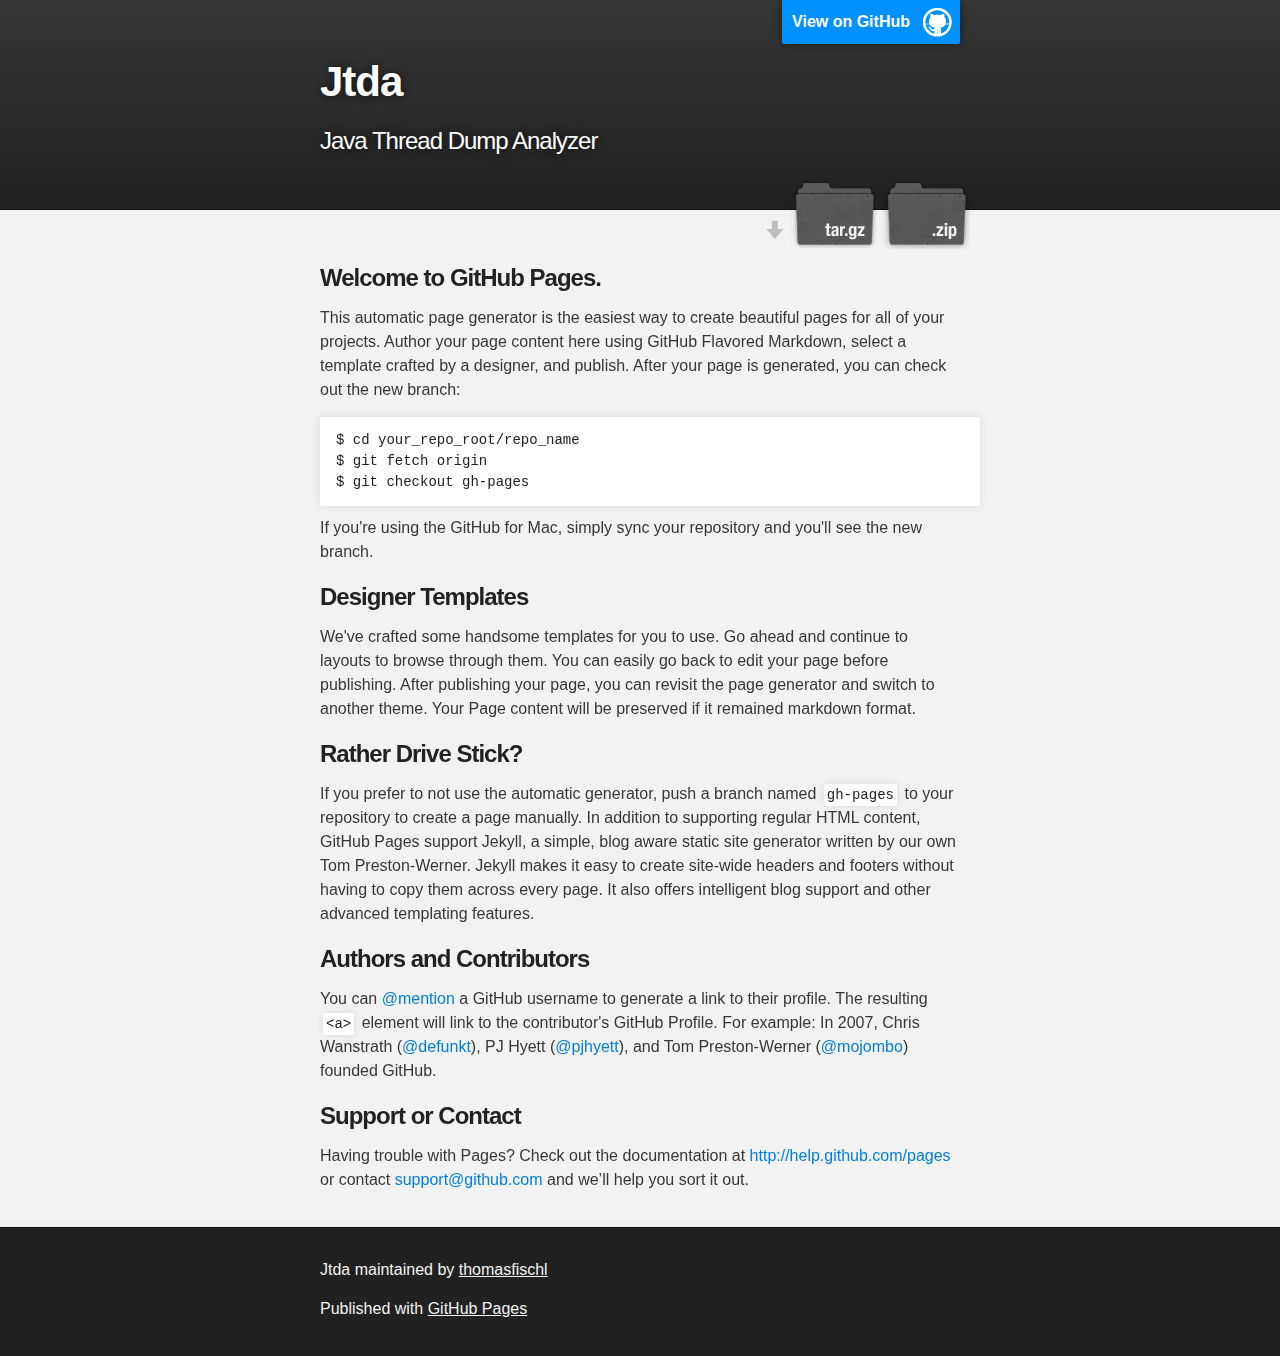
<file: index.html>
<!DOCTYPE html>
<html>

  <head>
    <meta charset='utf-8' />
    <meta http-equiv="X-UA-Compatible" content="chrome=1" />
    <meta name="description" content="Jtda : Java Thread Dump Analyzer" />

    <link rel="stylesheet" type="text/css" media="screen" href="stylesheets/stylesheet.css">

    <title>Jtda</title>
  </head>

  <body>

    <!-- HEADER -->
    <div id="header_wrap" class="outer">
        <header class="inner">
          <a id="forkme_banner" href="https://github.com/thomasfischl/JTDA">View on GitHub</a>

          <h1 id="project_title">Jtda</h1>
          <h2 id="project_tagline">Java Thread Dump Analyzer</h2>

            <section id="downloads">
              <a class="zip_download_link" href="https://github.com/thomasfischl/JTDA/zipball/master">Download this project as a .zip file</a>
              <a class="tar_download_link" href="https://github.com/thomasfischl/JTDA/tarball/master">Download this project as a tar.gz file</a>
            </section>
        </header>
    </div>

    <!-- MAIN CONTENT -->
    <div id="main_content_wrap" class="outer">
      <section id="main_content" class="inner">
        <h3>
<a name="welcome-to-github-pages" class="anchor" href="#welcome-to-github-pages"><span class="octicon octicon-link"></span></a>Welcome to GitHub Pages.</h3>

<p>This automatic page generator is the easiest way to create beautiful pages for all of your projects. Author your page content here using GitHub Flavored Markdown, select a template crafted by a designer, and publish. After your page is generated, you can check out the new branch:</p>

<pre><code>$ cd your_repo_root/repo_name
$ git fetch origin
$ git checkout gh-pages
</code></pre>

<p>If you're using the GitHub for Mac, simply sync your repository and you'll see the new branch.</p>

<h3>
<a name="designer-templates" class="anchor" href="#designer-templates"><span class="octicon octicon-link"></span></a>Designer Templates</h3>

<p>We've crafted some handsome templates for you to use. Go ahead and continue to layouts to browse through them. You can easily go back to edit your page before publishing. After publishing your page, you can revisit the page generator and switch to another theme. Your Page content will be preserved if it remained markdown format.</p>

<h3>
<a name="rather-drive-stick" class="anchor" href="#rather-drive-stick"><span class="octicon octicon-link"></span></a>Rather Drive Stick?</h3>

<p>If you prefer to not use the automatic generator, push a branch named <code>gh-pages</code> to your repository to create a page manually. In addition to supporting regular HTML content, GitHub Pages support Jekyll, a simple, blog aware static site generator written by our own Tom Preston-Werner. Jekyll makes it easy to create site-wide headers and footers without having to copy them across every page. It also offers intelligent blog support and other advanced templating features.</p>

<h3>
<a name="authors-and-contributors" class="anchor" href="#authors-and-contributors"><span class="octicon octicon-link"></span></a>Authors and Contributors</h3>

<p>You can <a href="https://github.com/blog/821" class="user-mention">@mention</a> a GitHub username to generate a link to their profile. The resulting <code>&lt;a&gt;</code> element will link to the contributor's GitHub Profile. For example: In 2007, Chris Wanstrath (<a href="https://github.com/defunkt" class="user-mention">@defunkt</a>), PJ Hyett (<a href="https://github.com/pjhyett" class="user-mention">@pjhyett</a>), and Tom Preston-Werner (<a href="https://github.com/mojombo" class="user-mention">@mojombo</a>) founded GitHub.</p>

<h3>
<a name="support-or-contact" class="anchor" href="#support-or-contact"><span class="octicon octicon-link"></span></a>Support or Contact</h3>

<p>Having trouble with Pages? Check out the documentation at <a href="http://help.github.com/pages">http://help.github.com/pages</a> or contact <a href="mailto:support@github.com">support@github.com</a> and we’ll help you sort it out.</p>
      </section>
    </div>

    <!-- FOOTER  -->
    <div id="footer_wrap" class="outer">
      <footer class="inner">
        <p class="copyright">Jtda maintained by <a href="https://github.com/thomasfischl">thomasfischl</a></p>
        <p>Published with <a href="http://pages.github.com">GitHub Pages</a></p>
      </footer>
    </div>

    

  </body>
</html>
</file>
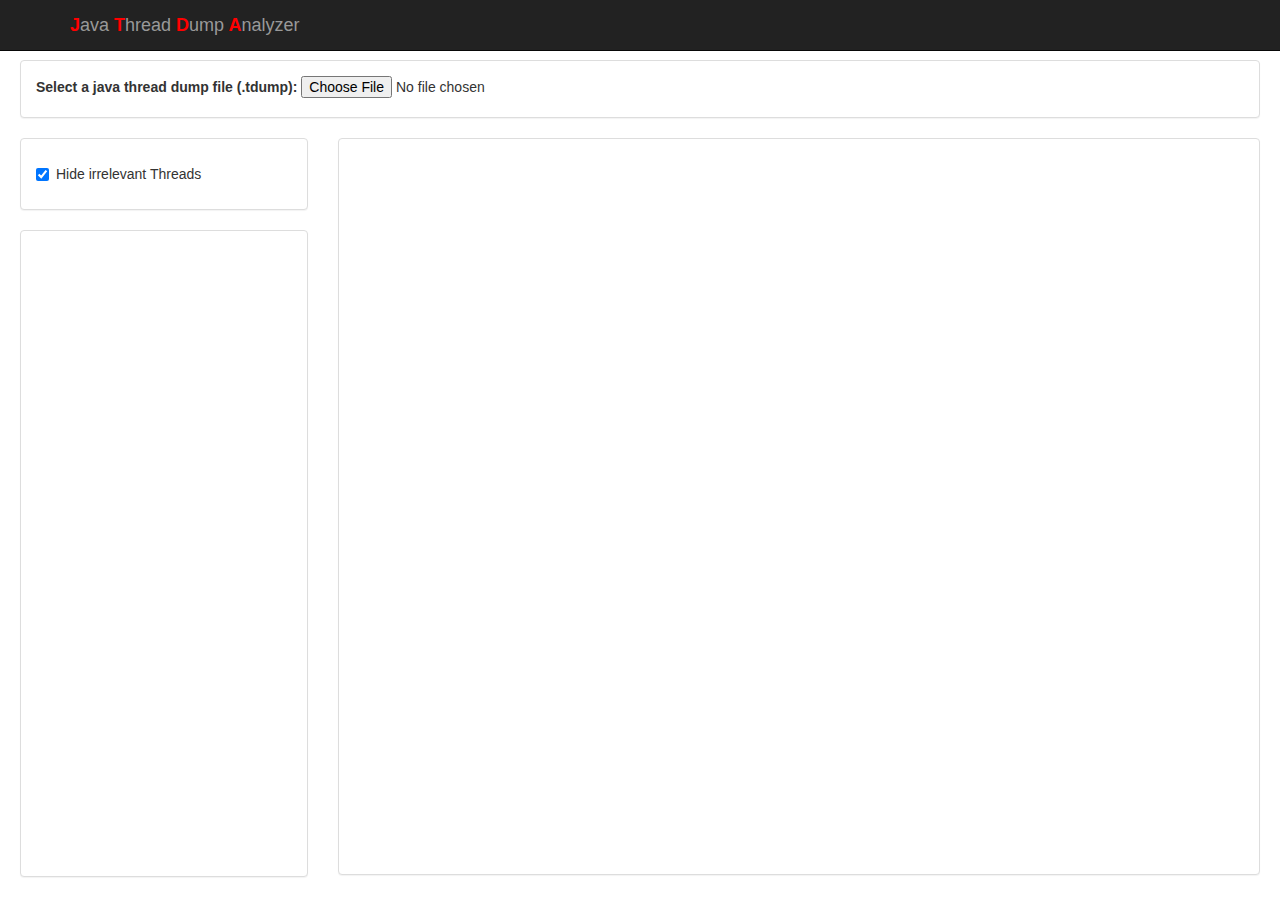
<file: jtda/index.html>
<!DOCTYPE html>

<html>
  <head>
    <meta charset="utf-8">
    <title>JTDA - Java Thread Dump Analyzer</title>
    <link rel="stylesheet" href="css/index.css">
    <link rel="stylesheet" href="css/bootstrap.css">
    <script src="js/d3.js"></script>
    
    <!-- This fix is needed because of an dart2js bug -->
    <script type="text/javascript">
      function DartObject(o) {	
         this.o = o;	
      }
    </script>
  </head>
  <body>
  
    <div class="navbar navbar-inverse navbar-fixed-top" role="navigation">
      <div class="container">
        <div class="navbar-header">
          <a class="navbar-brand" href="#"><strong>J</strong>ava<strong> T</strong>hread<strong> D</strong>ump<strong> A</strong>nalyzer</a>
        </div>
        <div class="collapse navbar-collapse">
          <ul class="nav navbar-nav">
          </ul>
        </div>
      </div>
    </div>
    
    <div id="place">
      <div class="panel panel-default">
        <div class="panel-body" id='filePart'>
          <label for="exampleInputFile">Select a java thread dump file (.tdump):</label>
          <input type="file" id="inputFile">
        </div>
      </div>
      
      <div class="row">
        <div class="col-md-3">

          <div class="panel panel-default">
            <div class="panel-body">
              <div class="checkbox">
                <label>
                  Hide irrelevant Threads <input type="checkbox" id="hideThreadFilter" checked >
                </label>
         	  </div>
            </div>
          </div>

          <div class="panel panel-default">
            <div class="panel-body" id='controls' style="overflow:auto; height:645px; overflow-x: hidden;"></div>
          </div>

        </div>
        <div class="col-md-9">
          <div class="panel panel-default">
            <div class="panel-body" id='chartPart'></div>
          </div>
        </div>
      </div>
      
    </div>
    
    <script type="application/dart" src="index.dart"></script>
    <script src="packages/browser/dart.js"></script>
  </body>
</html>
</file>
<file: stylesheets/stylesheet.css>
/*******************************************************************************
Slate Theme for GitHub Pages
by Jason Costello, @jsncostello
*******************************************************************************/

@import url(pygment_trac.css);

/*******************************************************************************
MeyerWeb Reset
*******************************************************************************/

html, body, div, span, applet, object, iframe,
h1, h2, h3, h4, h5, h6, p, blockquote, pre,
a, abbr, acronym, address, big, cite, code,
del, dfn, em, img, ins, kbd, q, s, samp,
small, strike, strong, sub, sup, tt, var,
b, u, i, center,
dl, dt, dd, ol, ul, li,
fieldset, form, label, legend,
table, caption, tbody, tfoot, thead, tr, th, td,
article, aside, canvas, details, embed,
figure, figcaption, footer, header, hgroup,
menu, nav, output, ruby, section, summary,
time, mark, audio, video {
  margin: 0;
  padding: 0;
  border: 0;
  font: inherit;
  vertical-align: baseline;
}

/* HTML5 display-role reset for older browsers */
article, aside, details, figcaption, figure,
footer, header, hgroup, menu, nav, section {
  display: block;
}

ol, ul {
  list-style: none;
}

table {
  border-collapse: collapse;
  border-spacing: 0;
}

/*******************************************************************************
Theme Styles
*******************************************************************************/

body {
  box-sizing: border-box;
  color:#373737;
  background: #212121;
  font-size: 16px;
  font-family: 'Myriad Pro', Calibri, Helvetica, Arial, sans-serif;
  line-height: 1.5;
  -webkit-font-smoothing: antialiased;
}

h1, h2, h3, h4, h5, h6 {
  margin: 10px 0;
  font-weight: 700;
  color:#222222;
  font-family: 'Lucida Grande', 'Calibri', Helvetica, Arial, sans-serif;
  letter-spacing: -1px;
}

h1 {
  font-size: 36px;
  font-weight: 700;
}

h2 {
  padding-bottom: 10px;
  font-size: 32px;
  background: url('../images/bg_hr.png') repeat-x bottom;
}

h3 {
  font-size: 24px;
}

h4 {
  font-size: 21px;
}

h5 {
  font-size: 18px;
}

h6 {
  font-size: 16px;
}

p {
  margin: 10px 0 15px 0;
}

footer p {
  color: #f2f2f2;
}

a {
  text-decoration: none;
  color: #007edf;
  text-shadow: none;

  transition: color 0.5s ease;
  transition: text-shadow 0.5s ease;
  -webkit-transition: color 0.5s ease;
  -webkit-transition: text-shadow 0.5s ease;
  -moz-transition: color 0.5s ease;
  -moz-transition: text-shadow 0.5s ease;
  -o-transition: color 0.5s ease;
  -o-transition: text-shadow 0.5s ease;
  -ms-transition: color 0.5s ease;
  -ms-transition: text-shadow 0.5s ease;
}

a:hover, a:focus {text-decoration: underline;}

footer a {
  color: #F2F2F2;
  text-decoration: underline;
}

em {
  font-style: italic;
}

strong {
  font-weight: bold;
}

img {
  position: relative;
  margin: 0 auto;
  max-width: 739px;
  padding: 5px;
  margin: 10px 0 10px 0;
  border: 1px solid #ebebeb;

  box-shadow: 0 0 5px #ebebeb;
  -webkit-box-shadow: 0 0 5px #ebebeb;
  -moz-box-shadow: 0 0 5px #ebebeb;
  -o-box-shadow: 0 0 5px #ebebeb;
  -ms-box-shadow: 0 0 5px #ebebeb;
}

p img {
  display: inline;
  margin: 0;
  padding: 0;
  vertical-align: middle;
  text-align: center;
  border: none;
}

pre, code {
  width: 100%;
  color: #222;
  background-color: #fff;

  font-family: Monaco, "Bitstream Vera Sans Mono", "Lucida Console", Terminal, monospace;
  font-size: 14px;

  border-radius: 2px;
  -moz-border-radius: 2px;
  -webkit-border-radius: 2px;
}

pre {
  width: 100%;
  padding: 10px;
  box-shadow: 0 0 10px rgba(0,0,0,.1);
  overflow: auto;
}

code {
  padding: 3px;
  margin: 0 3px;
  box-shadow: 0 0 10px rgba(0,0,0,.1);
}

pre code {
  display: block;
  box-shadow: none;
}

blockquote {
  color: #666;
  margin-bottom: 20px;
  padding: 0 0 0 20px;
  border-left: 3px solid #bbb;
}


ul, ol, dl {
  margin-bottom: 15px
}

ul {
  list-style: inside;
  padding-left: 20px;
}

ol {
  list-style: decimal inside;
  padding-left: 20px;
}

dl dt {
  font-weight: bold;
}

dl dd {
  padding-left: 20px;
  font-style: italic;
}

dl p {
  padding-left: 20px;
  font-style: italic;
}

hr {
  height: 1px;
  margin-bottom: 5px;
  border: none;
  background: url('../images/bg_hr.png') repeat-x center;
}

table {
  border: 1px solid #373737;
  margin-bottom: 20px;
  text-align: left;
 }

th {
  font-family: 'Lucida Grande', 'Helvetica Neue', Helvetica, Arial, sans-serif;
  padding: 10px;
  background: #373737;
  color: #fff;
 }

td {
  padding: 10px;
  border: 1px solid #373737;
 }

form {
  background: #f2f2f2;
  padding: 20px;
}

/*******************************************************************************
Full-Width Styles
*******************************************************************************/

.outer {
  width: 100%;
}

.inner {
  position: relative;
  max-width: 640px;
  padding: 20px 10px;
  margin: 0 auto;
}

#forkme_banner {
  display: block;
  position: absolute;
  top:0;
  right: 10px;
  z-index: 10;
  padding: 10px 50px 10px 10px;
  color: #fff;
  background: url('../images/blacktocat.png') #0090ff no-repeat 95% 50%;
  font-weight: 700;
  box-shadow: 0 0 10px rgba(0,0,0,.5);
  border-bottom-left-radius: 2px;
  border-bottom-right-radius: 2px;
}

#header_wrap {
  background: #212121;
  background: -moz-linear-gradient(top, #373737, #212121);
  background: -webkit-linear-gradient(top, #373737, #212121);
  background: -ms-linear-gradient(top, #373737, #212121);
  background: -o-linear-gradient(top, #373737, #212121);
  background: linear-gradient(top, #373737, #212121);
}

#header_wrap .inner {
  padding: 50px 10px 30px 10px;
}

#project_title {
  margin: 0;
  color: #fff;
  font-size: 42px;
  font-weight: 700;
  text-shadow: #111 0px 0px 10px;
}

#project_tagline {
  color: #fff;
  font-size: 24px;
  font-weight: 300;
  background: none;
  text-shadow: #111 0px 0px 10px;
}

#downloads {
  position: absolute;
  width: 210px;
  z-index: 10;
  bottom: -40px;
  right: 0;
  height: 70px;
  background: url('../images/icon_download.png') no-repeat 0% 90%;
}

.zip_download_link {
  display: block;
  float: right;
  width: 90px;
  height:70px;
  text-indent: -5000px;
  overflow: hidden;
  background: url(../images/sprite_download.png) no-repeat bottom left;
}

.tar_download_link {
  display: block;
  float: right;
  width: 90px;
  height:70px;
  text-indent: -5000px;
  overflow: hidden;
  background: url(../images/sprite_download.png) no-repeat bottom right;
  margin-left: 10px;
}

.zip_download_link:hover {
  background: url(../images/sprite_download.png) no-repeat top left;
}

.tar_download_link:hover {
  background: url(../images/sprite_download.png) no-repeat top right;
}

#main_content_wrap {
  background: #f2f2f2;
  border-top: 1px solid #111;
  border-bottom: 1px solid #111;
}

#main_content {
  padding-top: 40px;
}

#footer_wrap {
  background: #212121;
}



/*******************************************************************************
Small Device Styles
*******************************************************************************/

@media screen and (max-width: 480px) {
  body {
    font-size:14px;
  }

  #downloads {
    display: none;
  }

  .inner {
    min-width: 320px;
    max-width: 480px;
  }

  #project_title {
  font-size: 32px;
  }

  h1 {
    font-size: 28px;
  }

  h2 {
    font-size: 24px;
  }

  h3 {
    font-size: 21px;
  }

  h4 {
    font-size: 18px;
  }

  h5 {
    font-size: 14px;
  }

  h6 {
    font-size: 12px;
  }

  code, pre {
    min-width: 320px;
    max-width: 480px;
    font-size: 11px;
  }

}
</file>
<file: jtda/css/index.css>
body {
  background-color: #F8F8F8;
  font-family: 'Open Sans', sans-serif;
  font-size: 14px;
  font-weight: normal;
  line-height: 1.2em;
  margin: 15px;
  height:100%;
}

h1, p {
  color: #333;
}

rect {
  fill: none;
  pointer-events: all;
}

.link {
  stroke: #999;
}

strong {
  color: red;
}

#place {
  margin-top: 60px;
}

#filePart input[type="file"] {
  display: inline;
}

li {
  word-wrap: break-word;
}

.lock {
  color: red;
}

#place{
 min-height:100%;
 margin-left: 20px;
 margin-right: 20px;
}
</file>
